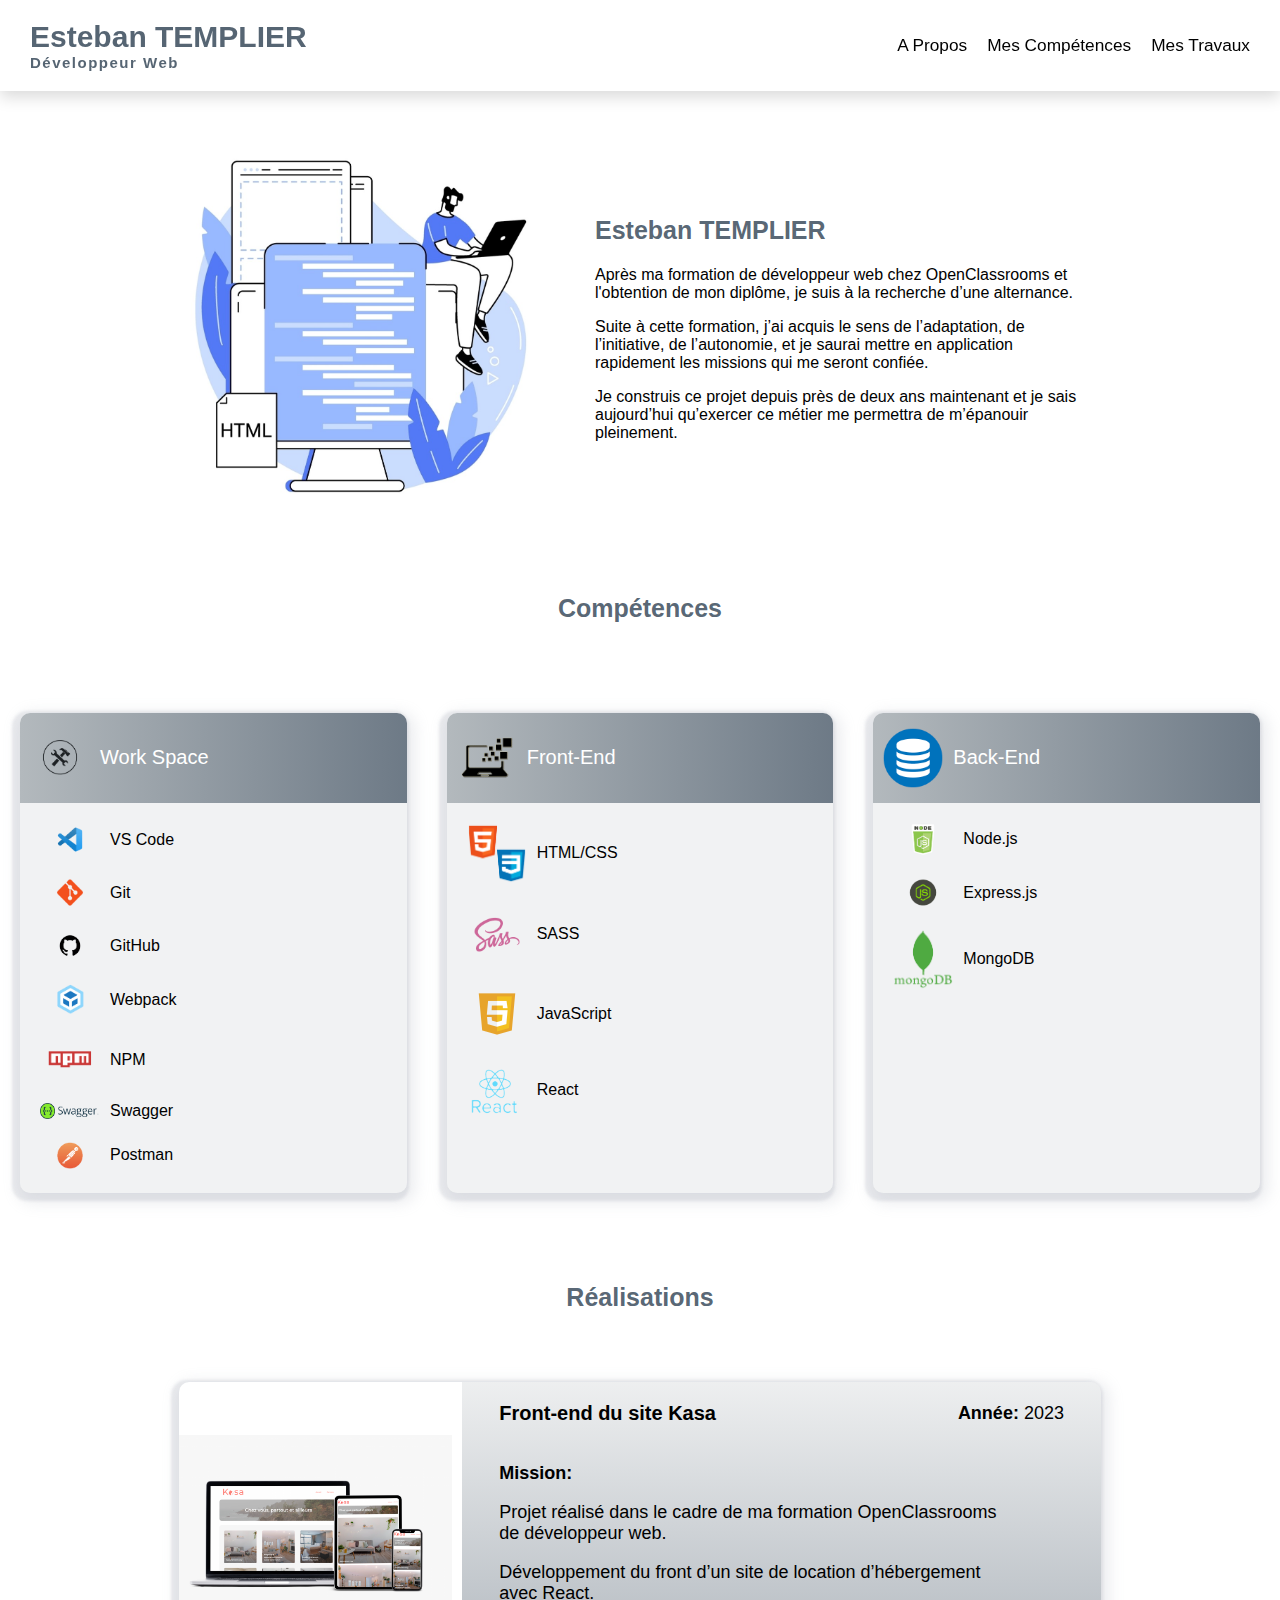
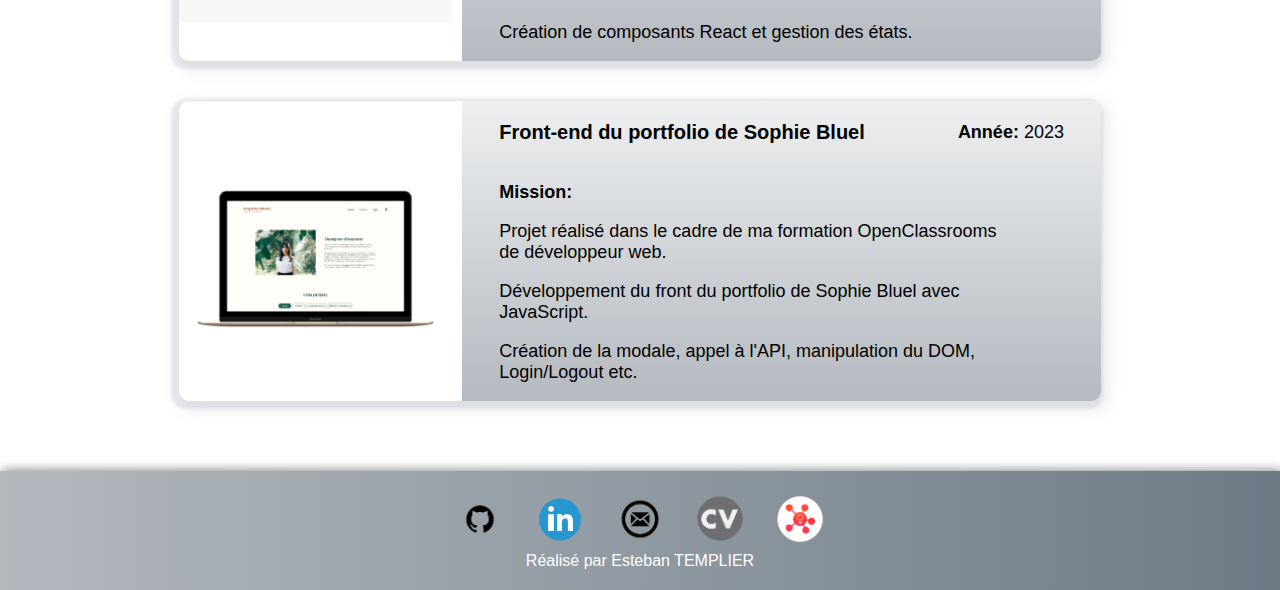
<file: index.html>
<!DOCTYPE html>
<html lang="fr">
<head>
    <meta charset="UTF-8">
    <meta name="viewport" content="width=device-width, initial-scale=1.0">
    <link rel="shortcut icon" href="./assets/avatar1.png" type="image/x-icon">
    <link rel="stylesheet" href="style.css">
    <title>Esteban TEMPLIER</title>
</head>
<body>
    <header class="navBar">
        <h1>Esteban TEMPLIER <span>Développeur Web</span></h1>
        <nav class="nav">
            <ul>
                <li> <a href="#introduction1">A Propos</a> </li>
                <li> <a href="#compétences1">Mes Compétences</a> </li>
                <li> <a href="#mesTravaux">Mes Travaux</a> </li>
            </ul>
            <div id="icon"></div>
        </nav>
    </header>
    <main>
        <div id="introduction1"></div>
        <div id="introduction">
            <div class="imgIntro">
                <img src="./assets/metier-developpeur-web.jpg" alt="">
            </div>
            <article>
                <h2>Esteban TEMPLIER</h2>
                <p>Après ma formation de développeur web chez OpenClassrooms et l'obtention de mon diplôme, je suis à la recherche d’une alternance.</p>
                <p>Suite à cette formation, j’ai acquis le sens de l’adaptation, de l’initiative, de l’autonomie, et je saurai mettre en application rapidement les missions qui me seront confiée.</p>
                <p id="compétences1">Je construis ce projet depuis près de deux ans maintenant et je sais aujourd’hui qu’exercer ce métier me permettra de m’épanouir pleinement.</p>
            </article>
        </div>
        <div id="skills">
            <h2>Compétences</h2>
            <div class="containerSkills">
                <div class="dropdown workSpace">
                    <button id="btnWorkSpace" type="button">
                        <img class="imgBtn" src="./assets/icons/outil.png" alt="">
                        <span>Work Space</span>
                    </button>
                    <div class="content contentWorkSpace">
                        <div class="containerSkill"><img src="./assets/icons/visual-studio-code.png" alt=""><span>VS Code</span></div>
                        <div class="containerSkill"><img src="./assets/icons/git.png" alt=""><span>Git</span></div>
                        <div class="containerSkill"><img src="./assets/icons/logo_github.png" alt=""><span>GitHub</span></div>
                        <div class="containerSkill"><img src="./assets/icons/webpack.png" alt=""><span>Webpack</span></div>
                        <div class="containerSkill"><img src="./assets/icons/npm.png" alt=""><span>NPM</span></div>
                        <div class="containerSkill"><img src="./assets/icons/swagger.png" alt=""><span>Swagger</span></div>
                        <div class="containerSkill"><img src="./assets/icons/postman.png" alt=""><span>Postman</span></div>
                    </div>
                </div>
                <div class="dropdown frontend">
                    <button id="btnFrontend" type="button">
                        <img class="imgBtn" src="./assets/icons/computer.png" alt="">
                        <span>Front-End</span>
                    </button>
                    <div class="content contentFrontend">
                        <div class="containerSkill"><img src="./assets/icons/html_css.png" alt=""><span>HTML/CSS</span></div>
                        <div class="containerSkill"><img src="./assets/icons/sass.png" alt=""><span>SASS</span></div>
                        <div class="containerSkill"><img src="./assets/icons/js.webp" alt=""><span>JavaScript</span></div>
                        <div class="containerSkill"><img src="./assets/icons/react.png" alt=""><span>React</span></div>
                    </div>
                </div>
                <div class="dropdown backend">
                    <button id="btnBackend" type="button">
                        <img class="imgBtn" src="./assets/icons/database.png" alt="">
                        <span>Back-End</span>
                    </button>
                    <div class="content contentBackend">
                        <div class="containerSkill"><img src="./assets/icons/node.png" alt=""><span>Node.js</span></div>
                        <div class="containerSkill"><img src="./assets/icons/express.png" alt=""><span>Express.js</span></div>
                        <div class="containerSkill"><img src="./assets/icons/mongodb.png" alt=""><span>MongoDB</span></div>
                    </div>
                </div>
            </div>
        </div>
        <div id="mesTravaux">
            <h2>Réalisations</h2>
            <div class="cards">
                <!-- https://github.com/estebanxo/P6 -->
                <a href="./projets/projet1.html" class="containerCard containerCard1">
                    <div class="hoverCard hoverCard1">
                        <p>Voir plus</p>
                    </div>
                    <div class="left">
                        <img src="./assets/capture/kasa-mockup-1024x700-1.png" alt="">
                    </div>
                    <div class="right">
                        <div class="top">
                            <h3 class="titleHover">Front-end du site Kasa</h3>
                            <p><strong>Année:</strong> 2023</p>
                        </div>
                        <div class="bottom">
                            <p><strong>Mission:</strong></p>
                            <p>Projet réalisé dans le cadre de ma formation OpenClassrooms de développeur web.</p>
                            <p>Développement du front d’un site de location d’hébergement avec React.</p>
                            <p>Création de composants React et gestion des états.</p>
                        </div>
                    </div>
                </a>
                <!-- https://github.com/estebanxo/Projet3 -->
                <a href="./projets/projet2.html" class="containerCard containerCard2">
                    <div class="hoverCard hoverCard2">
                        <p>Voir plus</p>
                    </div>
                    <div class="left">
                        <img src="./assets/capture/Homepage-Macbook.png" alt="">
                    </div>
                    <div class="right">
                        <div class="top">
                            <h3 class="titleHover">Front-end du portfolio de Sophie Bluel</h3>
                            <p><strong>Année:</strong> 2023</p>
                        </div>
                        <div class="bottom">
                            <p><strong>Mission:</strong></p>
                            <p>Projet réalisé dans le cadre de ma formation OpenClassrooms de développeur web.</p>
                            <p>Développement du front du portfolio de Sophie Bluel avec JavaScript.</p>
                            <p>Création de la modale, appel à l'API, manipulation du DOM, Login/Logout etc.</p>
                        </div>
                    </div>
                </a>
            </div>
        </div>
    </main>
    <footer>
        <div class="containerImg">
            <div class="img">
                <a href="https://github.com/estebanxo">
                    <img class="github" src="./assets/icons/logo_github.png" alt="">
                </a>
            </div>
            <div class="img">
                <a href="https://www.linkedin.com/in/esteban-templier/">
                    <img class="linkedIn" src="./assets/icons/logo_linkedin.png" alt="">
                </a>
            </div>
            <div class="img">
                <a href="mailto:esteban.templier82@gmail.com">
                    <img class="gmail" src="./assets/icons/logo_gmail.png" alt="">
                </a>
            </div>
            <div class="img">
                <a href="./assets/docs/CV_Esteban_Templier.pdf">
                    <img class="cv" src="./assets/icons/cv.png" alt="">
                </a>
            </div>
            <div class="img">
                <a href="https://miro.com/app/board/uXjVNemiv60=/?share_link_id=469772213665">
                    <img class="carteMentale" src="./assets/icons/carte_mentale.png" alt="">
                </a>
            </div>
        </div>
        <p class="auteur">Réalisé par Esteban TEMPLIER</p>
    </footer>
    <script src="./hover.js"></script>
    <script src="./burgerMenu.js"></script>
</body>
</html>
</file>
<file: style.css>
:root {
    --gris-fonce: #2c3e50cc;
    --bleu-fonce: #222288;
}

body {
    margin: 0;
    max-width: 1800px;
    margin: auto;
    font-family: "Overpass", sans-serif;
}
main {
    position: relative;
}
#introduction1 {
    position: absolute;
    top: -150px;
}
h2, h1 {
    color: var(--gris-fonce);
}
h2 {
    font-size: 25px;
}
@media screen and (max-width: 860px) {
    h2 {
        font-size: 20px;
    }
}
@media screen and (max-width: 430px) {
    h2 {
        font-size: 18px;
    }
}

/*                     **************                        */

.navBar {
    z-index: 1000;
    position: fixed;
    top: 0;
    width: 100%;
    max-width: 1800px;
    margin: auto;
	display: flex;
    font-size: calc(0.5rem + 0.5vw);
	justify-content: space-between;
    align-items: center;
    box-shadow: 0 6px 15px 0 rgba(0, 0, 0, 0.15);
    background-color: white;
}
h1 {
	display: flex;
	flex-direction: column;
	font-size: 30px;
	font-weight: 800;
    margin-left: 30px;
}
h1 > span {
	font-size: 15px;
	letter-spacing: 0.1em;
}
#icon {
    display: none;
    cursor: pointer;
}

ul {
    list-style: none;
    padding: 0 20px 0 0;
}
nav ul {
    display: flex;
    align-items: center;
    list-style-type: none;
}
nav ul li {
	padding: 0 10px;
	font-size: 1.2em;
	cursor: pointer;
}
nav ul li a {
    text-decoration: none;
    color: black;
}
nav ul li a:hover {
    font-weight: 600;
}


/*                     **************                        */


#introduction {
    display: flex;
    align-items: center;
    justify-content: center;
    gap: 60px;
    margin: 150px 0 60px 0;
    width: 100%;
}
#introduction article {
    width: 500px;
}
.imgIntro {
    width: 350px;
}
.imgIntro img {
    width: 100%;
}
@media screen and (max-width: 800px) {
    #icon {
        display: block;
        font-size: 30px;
        padding-right: 20px;
    }
    #icon::before {
        content: "\2630";
    }
    .active #icon::before {
        content: "\2715";
    }
    nav.active ul {
        left: 0%;
    }
    nav ul {
        background: rgba(0, 0, 0, 0.72);
        position: fixed;
        z-index: 1001;
        top: 7.4%;
        left: 100%;
        flex-direction: column;
        width: 100%;
        justify-content: center;
        transition: 0.3s;
    }
    nav ul li {
        width: 100%;
        display: flex;
        justify-content: center;
    }
    nav ul li a {
        display: inline-block;
        color: white;
        width: 100%;
        height: 96%;
        padding: 2% 15px;
    }
    nav ul li a:hover {
        background: rgba(0, 0, 0, 0.521);
    }
}
@media screen and (max-width: 860px) {
    .imgIntro {
        width: 250px;
    }
    #introduction{
        flex-direction: column;
        gap: 40px;
    }
    #introduction h2 {
        text-align: center;
    }
    #introduction article {
        width: 80%;
    }
    h1 {
        font-size: 22px;
    }
    h1 > span  {
        font-size: 14px;
    }
}
@media screen and (max-width: 430px) {
    h1 {
        font-size: 18px;
    }
}


/*                     **************                        */


#skills {
    display: flex;
    flex-direction: column;
    align-items: center;
    justify-content: center;
}
#skills h2 {
    margin: 30px 0 70px 0;
}
.containerSkills {
    width: 100%;
    display: flex;
    align-items: start;
    justify-content: space-around;
}
.dropdown {
    flex: 1;
    min-width: 250px;
    margin: 20px;
    border-radius: 10px;
    box-shadow: 3px 5px 15px 5px rgba(155, 161, 173, 0.200), -3px 3px 3px 5px rgba(155, 161, 173, 0.200);
}
.containerSkills img {
    width: 60px;
}
.containerSkill {
    display: flex;
    align-items: center;
    gap: 10px;
}
button {
    display: flex;
    align-items: center;
    gap: 10px;
    width: 100%;
    height: 90px;
    border: none;
    padding: 10px;
    font-size: 20px;
    border-radius: 10px 10px 0 0;
    color: white;
    background: linear-gradient(to right, #b3b9bd, #2c3e50b0);
}
.content {
    background: #b3b9bd30;
    border-radius: 0 0 7px 7px;
    height: 350px;
    border-radius: 0 0 10px 10px;
    padding: 20px;
    overflow: hidden;
    transition: 0.3s;
    display: flex;
    flex-direction: column;
    gap: 20px;
}
@media screen and (max-width: 890px) {
    #introduction {
        margin: 150px 0 30px 0;
    }
    #skills h2 {
        margin: 15px 0 35px 0;
    }
    .containerSkills {
        flex-direction: column;
        justify-content: center;
        align-items: center;
    }
    .dropdown {
        width: 70%;
    }
    .dropdown button {
        display: flex;
        justify-content: start;
        align-items: center;
        gap: 5%;
        padding-left: 10%;
    }
    .containerSkills img {
        width: 30px;
    }
    button {
        font-size: 15px;
        height: 60px;
    }
    .content {
        height: auto;
    }
}


/*                     **************                        */


#mesTravaux h2 {
    margin: 70px 0;
    text-align: center;
}
.cards {
    width: 90%;
    margin: 0 auto 70px auto;
    display: flex;
    justify-content: center;
    align-items: center;
    gap: 5%;
}
.containerCard {
    text-decoration: none;
    color: black;
    border-radius: 10px;
    gap: 20px;
    width: 50%;
    display: flex;
    flex-direction: column;
    align-items: center;
    justify-content: start;
    position: relative;
    box-shadow: 3px 5px 15px 5px rgba(155, 161, 173, 0.200), -3px 3px 3px 5px rgba(155, 161, 173, 0.200);
}
.hoverCard {
    position: absolute;
    top: 0;
    right: 0;
    left: 0;
    bottom: 0;
    border-radius: 8px;
    display: flex;
    justify-content: center;
    align-items: center;
    color: white;
    cursor: pointer;
    font-size: 1.5625rem;
    transition: 0.5s;
}
.hoverCard p {
    display: none;
}
.hoverCard:hover {
    background-color: var(--bleu-fonce);
    opacity: 0.9;
}
.left {
    width: 30%;
    height: 7vw;
    display: flex;
    justify-content: center;
    align-items: center;
    padding-top: 15px;
}
.left img {
    width: 100%;
}
.right {
    width: 92%;
    height: 330px;
    font-family: "Overpass", sans-serif;
    font-size: 18px;
    padding-left: 4%;
    padding-right: 4%;
    border-radius: 0 0 10px 10px;
    background: linear-gradient(to bottom, #b3b9bd3b, #2c3e505c);
}
.top {
    display: flex;
    align-items: center;
    justify-content: space-between;
    padding: 20px 0;
    gap: 10px;
    flex-wrap: wrap;
}
.titleHover {
    font-size: 20px;
    margin: 0;
    padding-right: 30px;
}
.top p {
    margin: 0;
}
.bottom {
    width: 90%;
}
.right strong {
    font-size: 18px;
}
@media screen and (max-width: 1300px) {
    .cards {
        flex-direction: column;
        gap: 40px;
    }
    .containerCard {
        flex-direction: row;
        width: 80%;
        justify-content: center;
        gap: 10px;
    }
    .left {
        width: 30%;
    }
    .right {
        width: 62%;
        height: auto;
        border-radius: 0 10px 10px 0;
    }
}
@media screen and (max-width: 860px) {
    .top h3 {
        font-size: 17px;
    }
    .right strong {
        font-size: 15px;
    }
    .right {
        font-size: 15px;
    }
}
@media screen and (max-width: 700px) {
    .cards {
        gap: 20px;
    }
    .containerCard {
        flex-direction: column;
        width: 100%;
        justify-content: space-between;
    }
    .left {
        width: 100%;
        height: 10%;
    }
    .right {
        width: 92%;
        border-radius: 0 0 10px 10px;
    }
}


/*                     **************                        */


footer {
    padding: 20px;
    background: #b3b9bd;
    background: -webkit-linear-gradient(to right, #b3b9bd, #2c3e50b0);
    background: linear-gradient(to right, #b3b9bd, #2c3e50b0);
    box-shadow: 2px -1px 10px 0 #646b6fcd;
}
.containerImg {
    display: flex;
    align-items: center;
    justify-content: center;
}
.img {
    width: 80px;
    transition: 0.3s;
}
.img:hover {
    width: 90px;
}
.img img {
    width: 100%;
    cursor: pointer;
    cursor: ;
}

.auteur {
    text-align: center;
    color: white;
    margin: 0;
}


/*                     *******    CSS des pages projet    *******                        */


.main {
    margin-bottom: 60px;
    display: flex;
    flex-direction: column;
}
.container {
    display: flex;
    justify-content: center;
    align-items: center;
    margin-top: 150px;
    margin-bottom: 60px;
    position: relative;
}
.container div img {
    width: 100%;
}
.imgProjet {
    width: 50%;
}
.containerDescription {
    width: 50%;
    padding: 20px 60px 20px 20px;
    position: relative;
}
#topDescription {
    position: absolute;
    top: -80px;
}
.containerDescription h3 {
    color: var(--gris-fonce);
    font-weight: 700;
    font-size: 25px;
}
.ulTechno {
    display: flex;
    align-items: center;
}
.ulTechno li {
    padding: 5px 16px 4px 16px;
    margin: 0 5px 10px 0;
    font-weight: 700;
    border-radius: 15px;
    border: solid 2px var(--gris-fonce);
    color: var(--gris-fonce);
}
.atout {
    color: var(--gris-fonce);
}
.containerLinkCode {
    display: flex;
    align-items: center;
    justify-content: center;
    margin-bottom: 10%;
}
.linkCode {
    flex-wrap: nowrap;
    text-decoration: none;
    text-align: center;
    padding: 5px 16px 4px 16px;
    border-radius: 15px;
    font-weight: 700;
    border: solid 2px var(--gris-fonce);
    color: var(--gris-fonce);
    transition: 0.5s;
}
.linkCode:hover {
    background-color: var(--gris-fonce);
    color: white;
    border: none;
}
.screenShotContainer {
    display: grid;
    grid-template-columns: 1fr 1fr;
    grid-template-rows: 1fr 1fr 1fr;
    position: relative;
}
#screenShot {
    position: absolute;
    top: -120px;
}
.screenShotContainer img {
    width: calc(100% - 5%);
    box-shadow: 3px 5px 5px 0px rgba(155, 161, 173, 0.200), -3px 3px 3px 0px rgba(155, 161, 173, 0.200);
}
@media screen and (max-width: 1210px) {
    .container {
        flex-direction: column;
    }
    .imgProjet {
        width: 70%;
        margin-bottom: 40px;
    }
    .containerDescription {
        width: 70%;
    }
    .linkCode {
        position: initial;
    }
}
@media screen and (max-width: 900px) {
    .screenShotContainer {
        display: flex;
        flex-direction: column;
        gap: 60px;
    }
    .screenShotContainer img {
        width: 90%;
        margin: auto;
    }
}


/*                     *******    CSS des pages projet2    *******                        */


#kasa1, #kasa2, #kasa3, #kasa4 {
    margin: auto;
}
#kasa2, #kasa3, #kasa4 {
    grid-column-start: 2;
}
#kasa1 {
    grid-row-start: 1;
    grid-row-end: 4;
}
#kasa2 {
    grid-row-start: 1;
    grid-row-end: 2;
}
#kasa3 {
    grid-row-start: 2;
    grid-row-end: 3;
}
#kasa4 {
    grid-row-start: 3;
    grid-row-end: 4;
}


/*                     *******    CSS des pages projet2    *******                        */


#sophieBluel1, #sophieBluel2, #sophieBluel3, #sophieBluel4 {
    margin: auto;
}
#sophieBluel2, #sophieBluel4 {
    grid-row-start: 3;
    grid-row-end: 4;
}
#sophieBluel1, #sophieBluel3 {
    grid-row-start: 1;
    grid-row-end: 3;
}
#sophieBluel2 {
    grid-column-start: 2;
}
#sophieBluel3 {
    grid-column-start: 2;
}
#sophieBluel4 {
    grid-column-start: 1;
}
</file>
